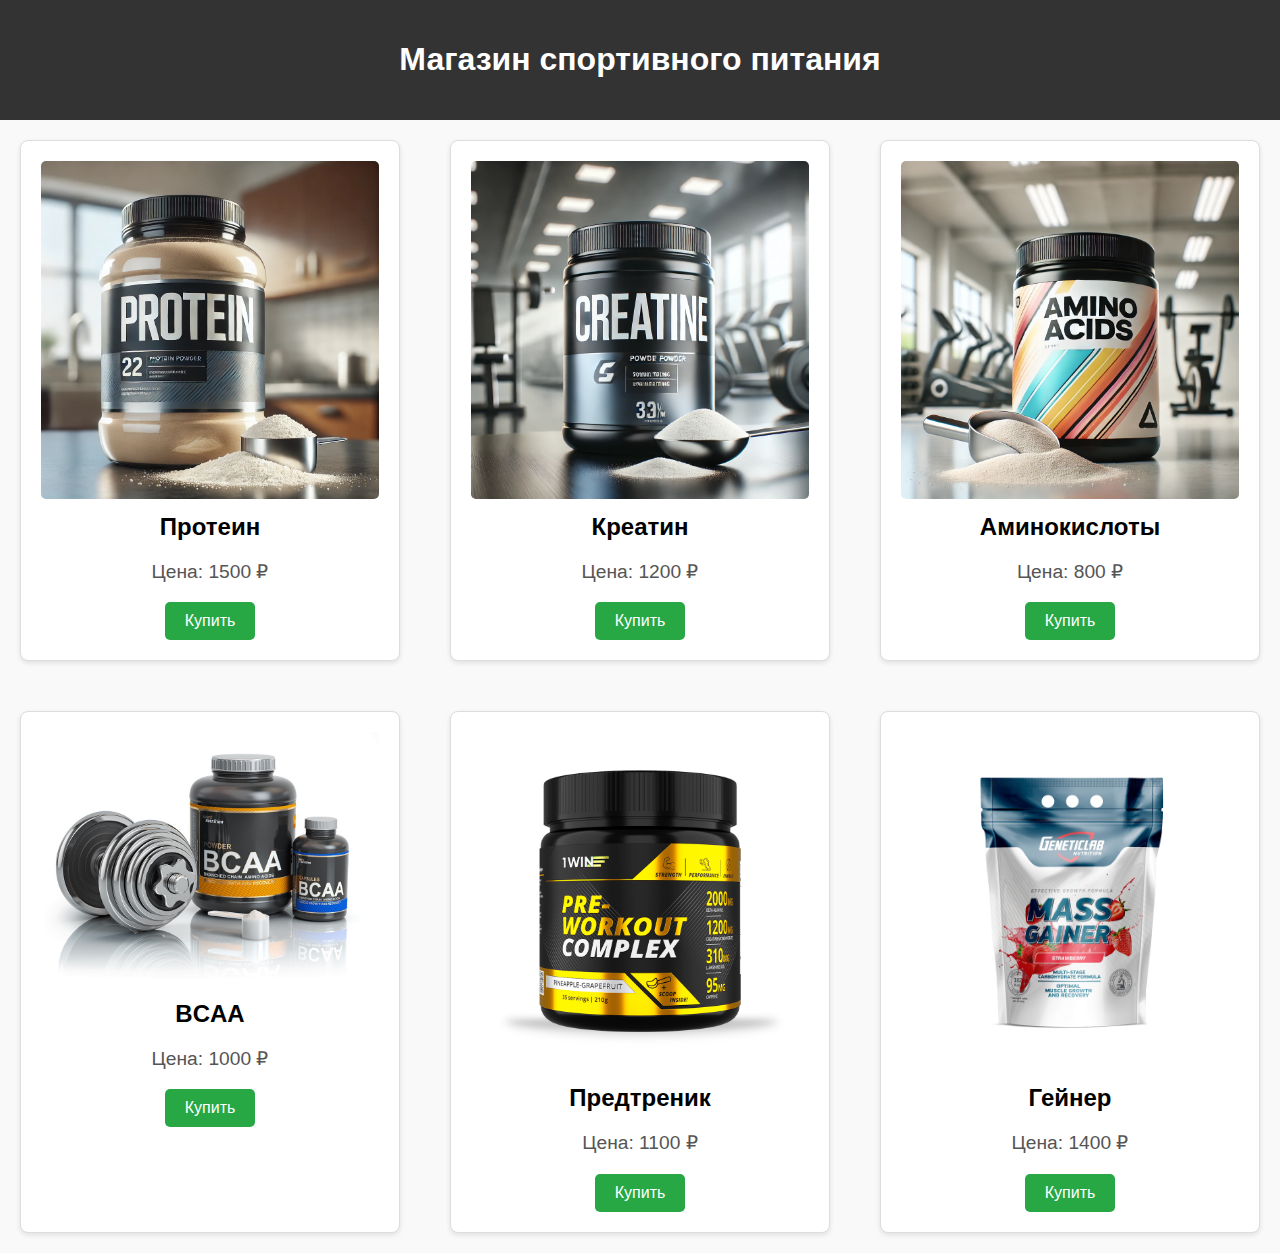
<file: index.html>
<!DOCTYPE html>
<html lang="en">
<head>
    <meta charset="UTF-8">
    <meta name="viewport" content="width=device-width, initial-scale=1.0">
    <title>Спортивное питание</title>
    <link rel="stylesheet" href="style.css">
</head>
<body>
    <header>
        <h1>Магазин спортивного питания</h1>
    </header>
    <main class="card-container">
        <!-- Карточки -->

        <div class="card">
            <img src="images/protein.PNG" alt="Протеин">
            <h2>Протеин</h2>
            <p>Цена: 1500 ₽</p>
            <a href="product.html" onclick="goToProduct('protein')" class="buy-button">Купить</a>
        </div>

        <div class="card">
            <img src="images/creatine.PNG" alt="Креатин">
            <h2>Креатин</h2>
            <p>Цена: 1200 ₽</p>
            <a href="product.html" onclick="goToProduct('creatine')" class="buy-button">Купить</a>
        </div>

        <div class="card">
            <img src="images/amino.PNG" alt="Аминокислоты">
            <h2>Аминокислоты</h2>
            <p>Цена: 800 ₽</p>
            <a href="product.html" onclick="goToProduct('amino')" class="buy-button">Купить</a>
        </div>

        <div class="card">
            <img src="images/bcaa.JPG" alt="BCAA">
            <h2>BCAA</h2>
            <p>Цена: 1000 ₽</p>
            <a href="product.html" onclick="goToProduct('bcaa')" class="buy-button">Купить</a>
        </div>

        <div class="card">
            <img src="images/preworkout.JPG" alt="Предтреник">
            <h2>Предтреник</h2>
            <p>Цена: 1100 ₽</p>
            <a href="product.html" onclick="goToProduct('preworkout')" class="buy-button">Купить</a>
        </div>

        <div class="card">
            <img src="images/gainer.JPG" alt="Гейнер">
            <h2>Гейнер</h2>
            <p>Цена: 1400 ₽</p>
            <a href="product.html" onclick="goToProduct('gainer')" class="buy-button">Купить</a>
        </div>



    </main>
    <script src="script.js"></script>
</body>
</html>
</file>
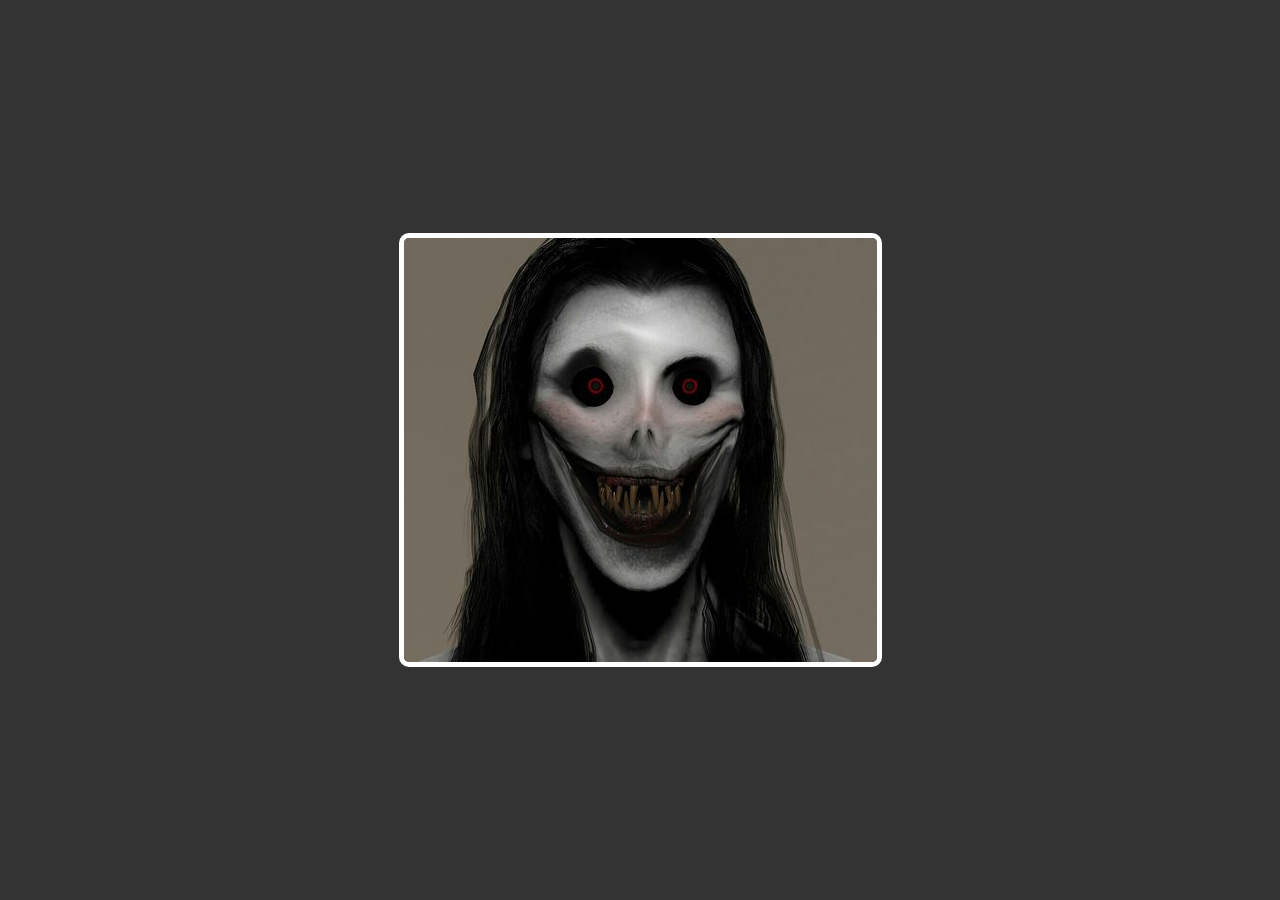
<file: product.html>
<!DOCTYPE html>
<html lang="en">
<head>
    <meta charset="UTF-8">
    <meta name="viewport" content="width=device-width, initial-scale=1.0">
    <title>Купить</title>
    <link rel="stylesheet" href="style.css">
</head>
<body>
    <div class="product-image">
        <img id="product-img" src="images/IMG_3865.JPG" alt="Продукт">
    </div>
    
</body>
</html>
</file>
<file: style.css>
/* Общие стили */
body {
    font-family: Arial, sans-serif;
    margin: 0;
    padding: 0;
    background-color: #f9f9f9;
}

/* Заголовок */
header {
    background-color: #333;
    color: #fff;
    padding: 20px;
    text-align: center;
}

.card-container {
    display: grid;
    grid-template-columns: repeat(3, 1fr); /* Три колонки с равной шириной */
    gap: 50px; /* Расстояние между карточками */
    padding: 20px;
}


.card {
    background-color: #fff;
    border: 1px solid #ddd;
    border-radius: 8px;
    box-shadow: 0 2px 5px rgba(0, 0, 0, 0.1);
    padding: 20px;
    text-align: center;
    transition: transform 0.5s ease;
}

.card:hover {
    transform: scale(1.05);
}

.card img {
    max-width: 100%;
    border-radius: 5px;
}

.card h2 {
    font-size: 1.5em;
    margin: 10px 0;
}

.card p {
    font-size: 1.2em;
    color: #555;
}

.card button {
    background-color: #28a745;
    color: #fff;
    border: none;
    border-radius: 5px;
    padding: 10px 20px;
    cursor: pointer;
    font-size: 1em;
}

.card button:hover {
    background-color: #218838;
}

/* Страница продукта */
.product-image {
    display: flex;
    align-items: center;
    justify-content: center;
    height: 100vh;
    background-color: #333;
}

.product-image img {
    max-width: 90%;
    max-height: 90%;
    border: 5px solid #fff;
    border-radius: 10px;
}




/* Кнопки "Купить" */
.buy-button {
    display: inline-block;
    background-color: #28a745;
    color: white;
    text-decoration: none;
    padding: 10px 20px;
    border-radius: 5px;
    font-size: 1em;
    transition: background-color 0.3s ease, transform 0.2s ease;
    text-align: center;
}

.buy-button:hover {
    background-color: #218838;
    transform: scale(1.05);
}

.buy-button:active {
    background-color: #1e7e34;
    transform: scale(0.95);
}
</file>
